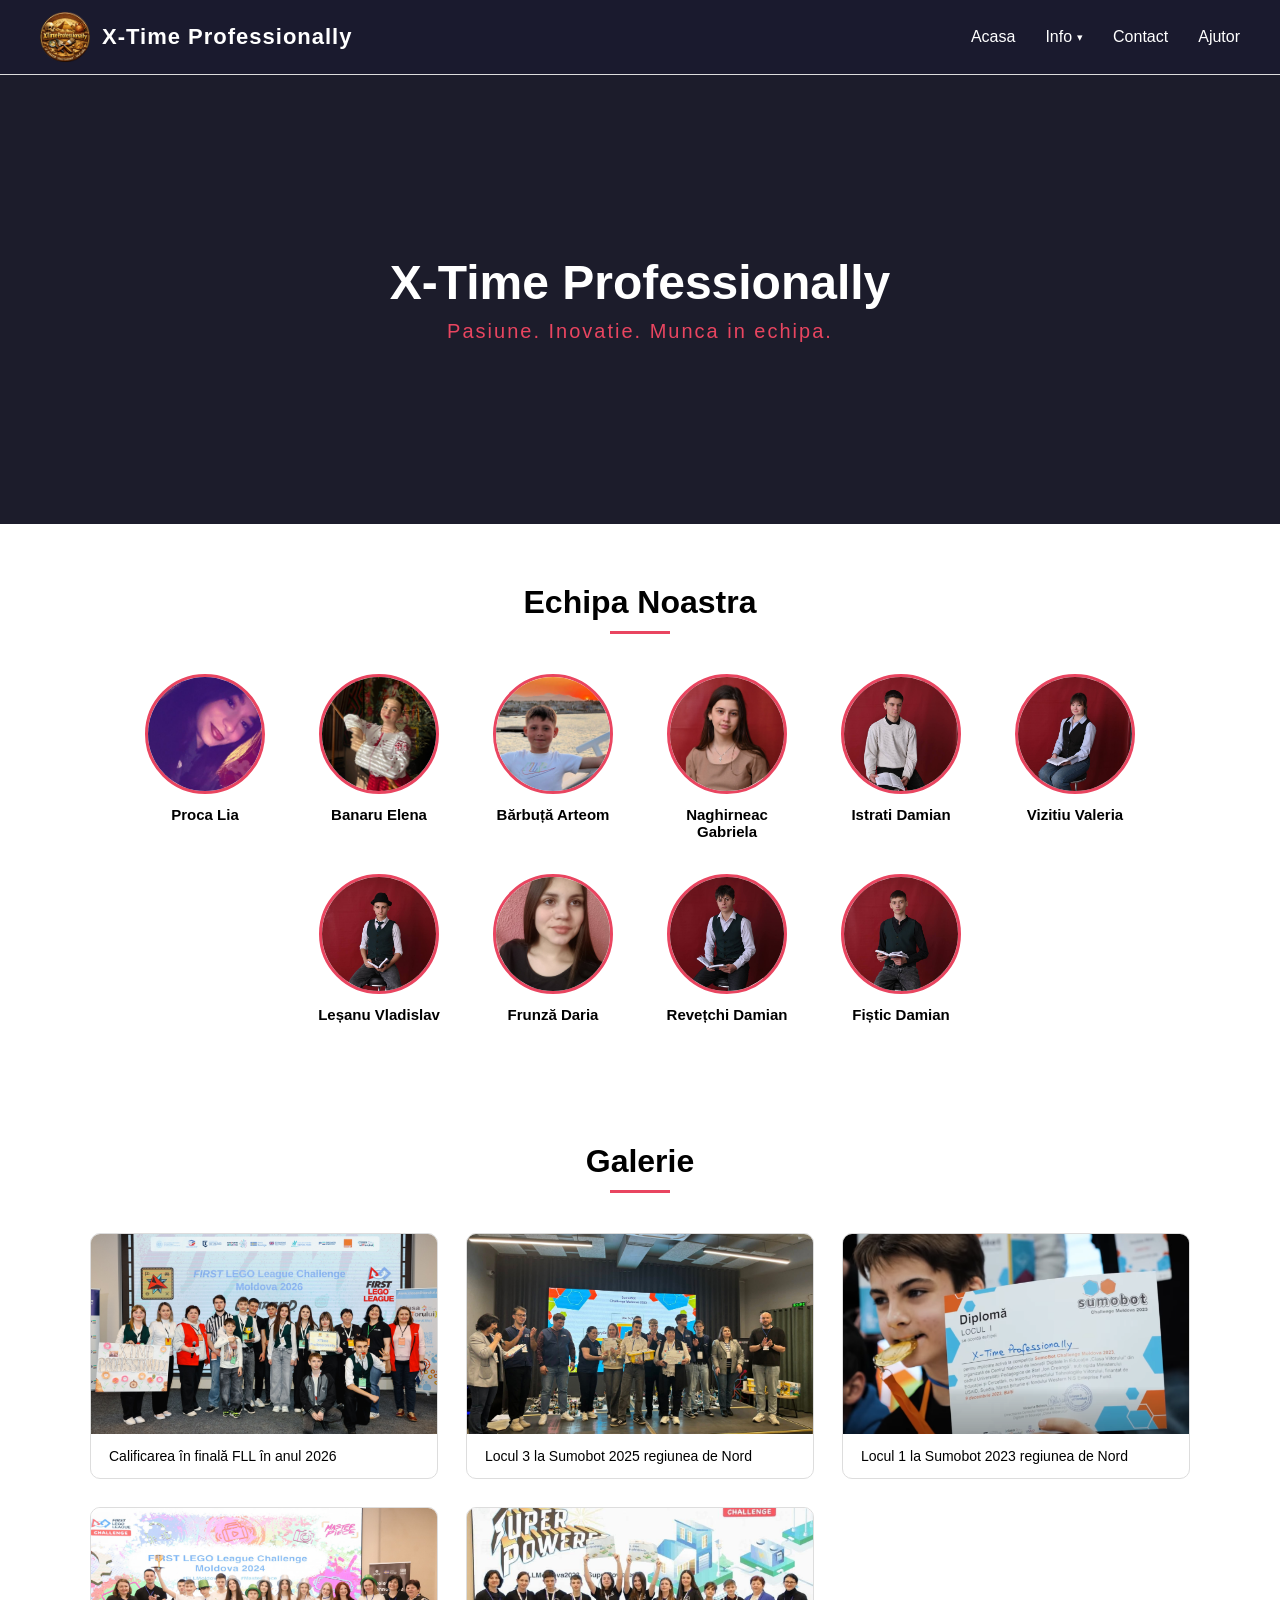
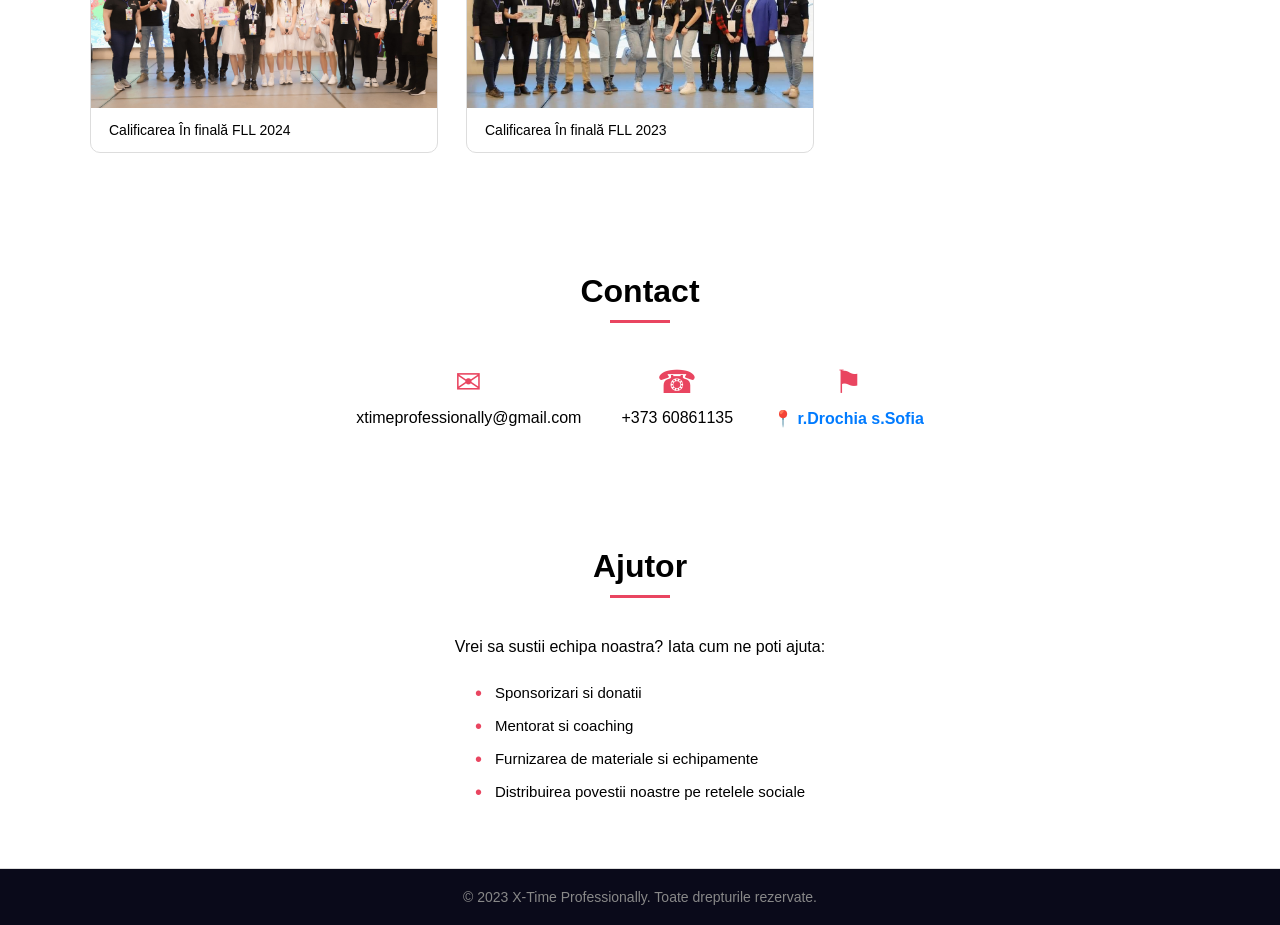
<file: index.html>
<!DOCTYPE html>
<html lang="ro">
<head>
  <meta charset="UTF-8">
  <meta name="viewport" content="width=device-width, initial-scale=1.0">
  <title>X-Time Professionally</title>
  <link rel="stylesheet" href="style.css">
</head>
<body>

  <!-- HEADER -->
  <header class="header">
    <div class="logo">
      <img src="poze/logo.png" alt="X-Time Logo">
      <span class="logo-text">X-Time Professionally </span>
    </div>
    <nav class="nav">
      <a href="#home" class="nav-link">Acasa</a>
      <div class="nav-item-dropdown">
        <button class="nav-link dropdown-toggle" id="infoBtn">
          Info
          <span class="dropdown-arrow">&#9662;</span>
        </button>
        <div class="dropdown-menu" id="dropdownMenu">
          <a href="html unde am participat/fll2026.html" class="dropdown-link">FLL 2026</a>
          <a href="html unde am participat/sumobot2025.html" class="dropdown-link">Sumobot 2025</a>
          <a href="html unde am participat/ftc2024.html" class="dropdown-link">Sumobot 2023</a>
        </div>
      </div>
      <a href="#contacts" class="nav-link">Contact</a>
      <a href="#help" class="nav-link">Ajutor</a>
    </nav>
    <button class="menu-btn" id="menuBtn">&#9776;</button>
  </header>

  <!-- ACASA -->
  <section id="home" class="hero">
    <div class="hero-content">
      <h1>X-Time Professionally</h1>
      <p>Pasiune. Inovatie. Munca in echipa.</p>
    </div>
  </section>

  <!-- ECHIPA -->
  <section id="team" class="section team-section">  
    <h2 class="section-title">Echipa Noastra</h2>
    <div class="team-grid">
      <div class="member">
        <div class="member-photo lia">
          <img src="poze/lia.jpg" alt="Proca Lia">
        </div>
        <p class="member-name">Proca Lia</p>
      </div>
      <div class="member">
        <div class="member-photo elena">
          <img src="poze/Elena.jpg" alt="Banaru Elena">
        </div>
        <p class="member-name">Banaru Elena</p>
      </div>
      <div class="member">
        <div class="member-photo arteom">
          <img src="poze/Arteom.jpg" alt="Bărbuță Arteom">
        </div>
        <p class="member-name">Bărbuță Arteom</p>
      </div>
      <div class="member">
        <div class="member-photo gabriela">
          <img src="poze/gabriela.jpg" alt="Naghirneac Gabriela">
        </div>
        <p class="member-name">Naghirneac Gabriela</p>
      </div>
      <div class="member">
        <div class="member-photo damianI">
          <img src="poze/Damian.I.jpg" alt="Istrati Damian">
        </div>
        <p class="member-name">Istrati Damian</p>
      </div>
      <div class="member">
        <div class="member-photo valerica">
          <img src="poze/Valerica.jpg" alt="Vizitiu Valeria">
        </div>
        <p class="member-name">Vizitiu Valeria</p>
      </div>
      <div class="member">
         <div class="member-photo vlad">
          <img src="poze/Vlad.jpg" alt="Leșanu Vladislav">
        </div>
        <p class="member-name">Leșanu Vladislav</p>
      </div>
      <div class="member">
        <div class="member-photo daria">
          <img src="poze/Daria.jpg" alt="Frunză Daria">
        </div>
        <p class="member-name">Frunză Daria</p>
      </div>
      <div class="member">
        <div class="member-photo damianR">
          <img src="poze/Damian.R.jpg" alt=" Revețchi Damian">
        </div>
        <p class="member-name">Revețchi Damian</p>
      </div>
      <div class="member">
        <div class="member-photo damianF">
          <img src="poze/DamianF.jpg" alt=" Fiștic Damian">
        </div>
        <p class="member-name">Fiștic Damian</p>
      </div>
    </div>
  </section>

  <!-- GALERIE -->
  <section id="gallery" class="section gallery-section">
    <h2 class="section-title">Galerie</h2>
    <div class="gallery-grid">
      <div class="gallery-card">
        <div class="gallery-img"><img src="poze/poza toata echipa.jpg" alt="Foto 1"></div>
        <p class="gallery-desc">Calificarea în finală FLL în anul 2026</p>
      </div>
      <div class="gallery-card">
        <div class="gallery-img"><img src="poze/poza smobot.jpg" alt="Foto 2"></div>
        <p class="gallery-desc">Locul 3 la Sumobot 2025 regiunea de Nord</p>
      </div>
      <div class="gallery-card">
        <div class="gallery-img"><img src="poze/poza x-time locul 1 vlad.png"  alt="Foto 3"></div>
        <p class="gallery-desc">Locul 1 la Sumobot 2023 regiunea de Nord</p>
      </div>
      <div class="gallery-card">
        <div class="gallery-img"><img src="poze/fll2024 poza.jpg" alt="Foto 4"></div>
        <p class="gallery-desc">Calificarea În finală FLL 2024 </p>
      </div>
      <div class="gallery-card">
        <div class="gallery-img"><img src="poze/fll2023.jpg" alt="Foto 4"></div>
        <p class="gallery-desc">Calificarea În finală FLL 2023 </p>
      </div>
    </div>
  </section>

  <!-- CONTACT -->
  <section id="contacts" class="section contacts-section">
    <h2 class="section-title">Contact</h2>
    <div class="contacts-content">
      <div class="contact-item">
        <span class="contact-icon">&#9993;</span>
        <p>xtimeprofessionally@gmail.com</p>
      </div>
      <div class="contact-item">
        <span class="contact-icon">&#9742;</span>
        <p>+373 60861135</p>
      </div>
      <div class="contact-item">
        <span class="contact-icon">&#9873;</span>
        
        <style>
        .link-maps {
         color: #007BFF;
        text-decoration: none;
        font-weight: bold;
        }

        .link-maps:hover {
            text-decoration: underline;
            color: #ff0000;
        }
        </style>

        <a href="https://www.google.com/maps?q=47.944292,27.860475" target="_blank" class="link-maps">
            📍 r.Drochia s.Sofia
        </a>
      </div>
    </div>
  </section>

  <!-- AJUTOR -->
  <section id="help" class="section help-section">
    <h2 class="section-title">Ajutor</h2>
    <div class="help-content">
      <p>Vrei sa sustii echipa noastra? Iata cum ne poti ajuta:</p>
      <ul>
        <li>Sponsorizari si donatii</li>
        <li>Mentorat si coaching</li>
        <li>Furnizarea de materiale si echipamente</li>
        <li>Distribuirea povestii noastre pe retelele sociale</li>
      </ul>
    </div>
  </section>

  <!-- FOOTER -->
  <footer class="footer">
    <p>&copy; 2023 X-Time Professionally. Toate drepturile rezervate.</p>
  </footer>

  <script src="script.js"></script>
</body>
</html>
</file>
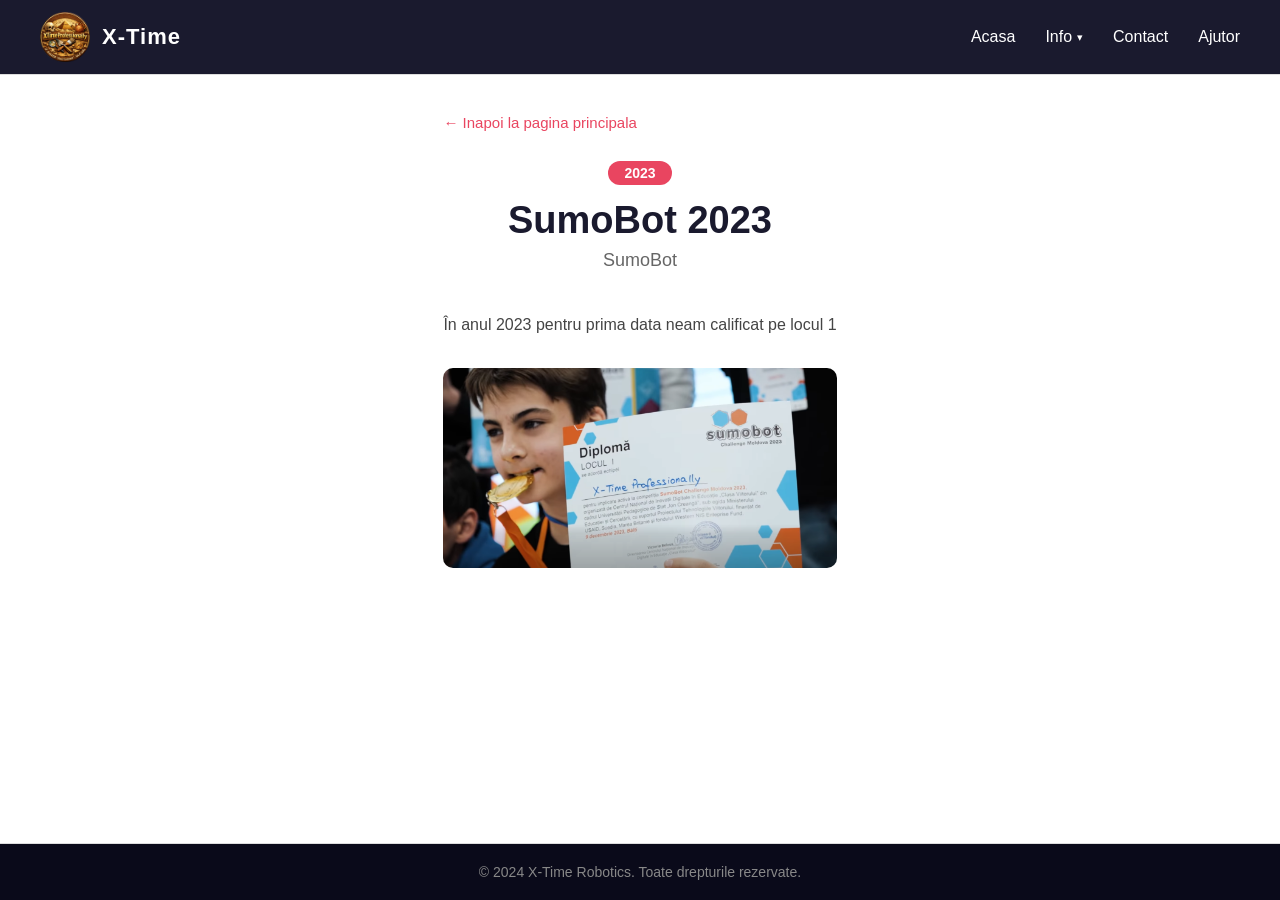
<file: html unde am participat/ftc2024.html>
<!DOCTYPE html>
<html lang="ro">
<head>
  <meta charset="UTF-8">
  <meta name="viewport" content="width=device-width, initial-scale=1.0">
  <title>SumoBot 2023 - X-Time Professionally</title>
  <link rel="stylesheet" href="../style.css">
  <link rel="stylesheet" href="../competition.css">
</head>
<body class="page">
  <header class="header">
    <div class="logo">
      <img src="../poze/logo.png" alt="X-Time Logo">
      <span class="logo-text">X-Time</span>
    </div>
    <nav class="nav">
      <a href="../index.html" class="nav-link">Acasa</a>
      <div class="nav-item-dropdown">
        <button class="nav-link dropdown-toggle" id="infoBtn">
          Info
          <span class="dropdown-arrow">&#9662;</span>
        </button>
        <div class="dropdown-menu" id="dropdownMenu">
          <a href="fll2026.html" class="dropdown-link">FLL 2026</a>
          <a href="sumobot2025.html" class="dropdown-link">Sumobot 2025</a>
          <a href="ftc2024.html" class="dropdown-link">Sumobot 2023</a>
        </div>
      </div>
      <a href="../index.html#contacts" class="nav-link">Contact</a>
      <a href="../index.html#help" class="nav-link">Ajutor</a>
    </nav>
    <button class="menu-btn" id="menuBtn">&#9776;</button>
  </header>

  <main class="comp-page">
    <a href="../index.html" class="back-link">&larr; Inapoi la pagina principala</a>
    <div class="comp-header">
      <span class="comp-badge">2023</span>
      <h1>SumoBot 2023</h1>
      <p class="comp-subtitle">SumoBot </p>
    </div>
    <div class="comp-body">
      <p>În anul 2023 pentru prima data neam calificat pe locul 1</p>
      <div class="comp-gallery">
        <div class="comp-photo"><img src="../poze/poza x-time locul 1 vlad.png" alt="FTC 2024"></div>
        
      </div>
    </div>
  </main>

  <footer class="footer">
    <p>&copy; 2024 X-Time Robotics. Toate drepturile rezervate.</p>
  </footer>
  <script src="../script.js"></script>
</body>
</html>
</file>
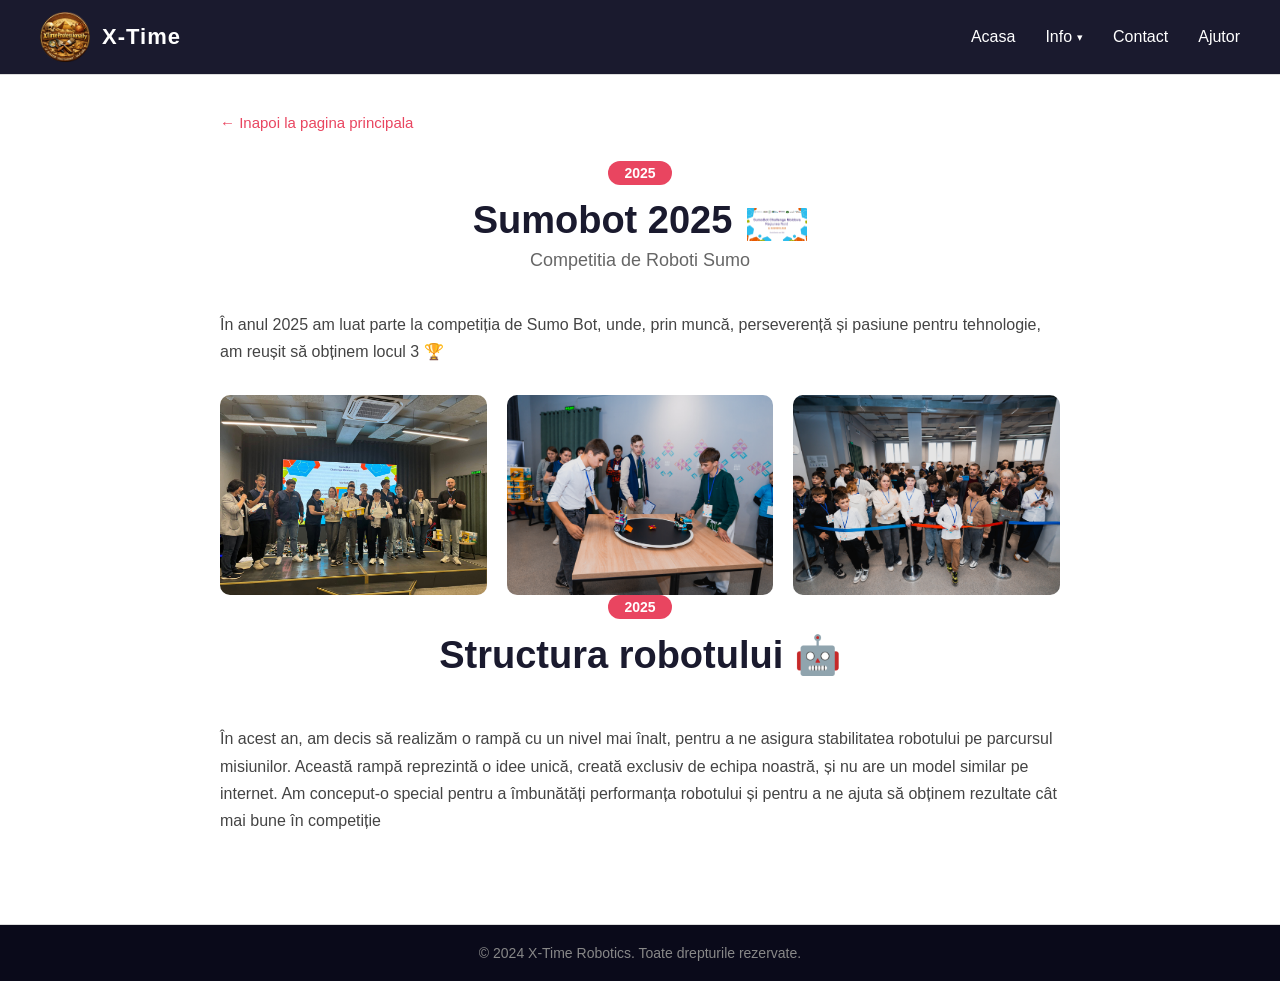
<file: html unde am participat/sumobot2025.html>
<!DOCTYPE html>
<html lang="ro">
<head>
  <meta charset="UTF-8">
  <meta name="viewport" content="width=device-width, initial-scale=1.0">
  <title>Sumobot 2025 - X-Time Robotics</title>
  <link rel="stylesheet" href="../style.css">
  <link rel="stylesheet" href="../competition.css">
</head>
<body class="page">
  <header class="header">
    <div class="logo">
      <img src="../poze/logo.png" alt="X-Time Logo">
      <span class="logo-text">X-Time</span>
    </div>
    <nav class="nav">
      <a href="../index.html" class="nav-link">Acasa</a>
      <div class="nav-item-dropdown">
        <button class="nav-link dropdown-toggle" id="infoBtn">
          Info
          <span class="dropdown-arrow">&#9662;</span>
        </button>
        <div class="dropdown-menu" id="dropdownMenu">
          <a href="fll2026.html" class="dropdown-link">FLL 2026</a> 
          <a href="sumobot2025.html" class="dropdown-link">SumoBot 2025</a>
          <a href="ftc2024.html" class="dropdown-link">SumoBot 2023</a>
        </div>
      </div>
      <a href="../index.html#contacts" class="nav-link">Contact</a>
      <a href="../index.html#help" class="nav-link">Ajutor</a>
    </nav>
    <button class="menu-btn" id="menuBtn">&#9776;</button>
  </header>

  <main class="comp-page">
    <a href="../index.html" class="back-link">&larr; Inapoi la pagina principala</a>
    <div class="comp-header">
      <span class="comp-badge">2025</span>
        <div class="logo sumobot" >
          <h1 >Sumobot 2025</h1> <img src="../poze/logo sumobot.jpg" alt="X-Time Logo">
        </div>
      <p class="comp-subtitle">Competitia de Roboti Sumo</p>
    </div>
    <div class="comp-body">
      <p>În anul 2025 am luat parte la competiția de Sumo Bot, unde, prin muncă, perseverență și pasiune pentru tehnologie, am reușit să obținem locul 3 🏆</p>
      <div class="comp-gallery">
        <div class="comp-photo"><img src="../poze/poza smobot.jpg" alt="Sumobot 2025"></div>
        <div class="comp-photo"><img src="../poze/poza sumobot 2.jpg" alt="Sumobot 2025"></div>
        <div class="comp-photo"><img src="../poze/poza sumobot 3.jpg" alt="Sumobot 2025"></div>
      </div>
    </div>
    <div class="comp-header">
      <span class="comp-badge">2025</span>
        <div class="logo sumobot" >
          <h1 >Structura robotului 🤖</h1> 
        </div>
    </div>
    <div class="comp-body">
      <p>În acest an, am decis să realizăm o rampă cu un nivel mai înalt, pentru a ne asigura stabilitatea robotului pe parcursul misiunilor. Această rampă reprezintă o idee unică, creată exclusiv de echipa noastră, și nu are un model similar pe internet. Am conceput-o special pentru a îmbunătăți performanța robotului și pentru a ne ajuta să obținem rezultate cât mai bune în competiție</p>
    </div>
  </main>

  <footer class="footer">
    <p>&copy; 2024 X-Time Robotics. Toate drepturile rezervate.</p>
  </footer>
  <script src="../script.js"></script>
</body>
</html>
</file>
<file: style.css>
/* ========== RESET & BASE ========== */
* {
  margin: 0;
  padding: 0;
  box-sizing: border-box;
}

html {
  scroll-behavior: smooth;
}

body {
  font-family: 'Segoe UI', Tahoma, Geneva, Verdana, sans-serif;
  color: #000;
  background: #ffffff;
}

/* ========== HEADER ========== */
.header {
  position: fixed;
  top: 0;
  left: 0;
  width: 100%;
  display: flex;
  align-items: center;
  justify-content: space-between;
  padding: 12px 40px;
  background: #1a1a2e;
  border-bottom: 1px solid #ddd;
  z-index: 1000;
}

.logo {
  display: flex;
  align-items: center;
  gap: 12px;
}

.logo img {
  height: 50px;
}

.logo-text {
  color: #ffffff;
  font-size: 22px;
  font-weight: 700;
  letter-spacing: 1px;
}

/* ========== NAV BUTTONS ========== */
.nav {
  display: flex;
  align-items: center;
  gap: 30px;
}

.nav-link {
  color: #ffffff;
  text-decoration: none;
  font-size: 16px;
  font-weight: 500;
  padding: 6px 0;
  background: none;
  border: none;
  cursor: pointer;
  transition: color 0.3s;
}

.nav-link:hover {
  color: #e94560;
}

/* ========== INFO DROPDOWN ========== */
.nav-item-dropdown {
  position: relative;
  display: flex;
  align-items: center;
}

.dropdown-toggle {
  display: inline-flex;
  align-items: center;
  gap: 5px;
  padding: 6px 0;
}

.dropdown-arrow {
  font-size: 11px;
  transition: transform 0.3s;
}

.dropdown-toggle.open .dropdown-arrow {
  transform: rotate(180deg);
}

.dropdown-menu {
  display: none;
  position: absolute;
  top: 100%;
  left: 50%;
  transform: translateX(-50%);
  margin-top: 14px;
  background: #1a1a2e;
  border-radius: 8px;
  min-width: 220px;
  padding: 8px 0;
  border: 1px solid #ddd;
}

.dropdown-menu.open {
  display: block;
}

.dropdown-link {
  display: block;
  padding: 11px 22px;
  color: #bbb;
  text-decoration: none;
  font-size: 15px;
}

.dropdown-link:hover {
  background: #0f3460;
  color: #e94560;
}

/* ========== MOBILE MENU BUTTON ========== */
.menu-btn {
  display: none;
  background: none;
  border: none;
  color: #ffffff; /* Contrast on dark header */
  font-size: 32px;
  cursor: pointer;
  transition: transform 0.3s ease;
}

/* ========== HERO (PRIMUL SLIDE) ========== */
.hero {
  margin-top: 74px;
  height: 50vh;
  display: flex;
  align-items: center;
  justify-content: center;
  background: #1c1c2b;
  text-align: center;
}

.hero-content h1 {
  font-size: 48px;
  color: #fff;
  margin-bottom: 10px;
}

.hero-content p {
  font-size: 20px;
  color: #e94560;
  letter-spacing: 2px;
}

/* ========== SECTIONS ========== */
.section {
  padding: 60px 40px;
  background: #ffffff;
}

.section-title {
  text-align: center;
  font-size: 32px;
  margin-bottom: 40px;
  color: #000;
  position: relative;
}

.section-title::after {
  content: '';
  display: block;
  width: 60px;
  height: 3px;
  background: #e94560;
  margin: 10px auto 0;
}

/* ========== TEAM ========== */
.team-section {
  background: #ffffff;
}

.team-grid {
  display: flex;
  flex-wrap: wrap;
  justify-content: center;
  gap: 34px;
  max-width: 1100px;
  margin: 0 auto;
}

.member {
  text-align: center;
  width: 140px;
}

.member-photo {
  width: 120px;
  height: 120px;
  border-radius: 50%;
  overflow: hidden;
  margin: 0 auto 12px;
  border: 3px solid #e94560;
}

.member-photo.lia img {
  object-position: center 30%;
}
.member-photo.elena img {
  object-position: center 90%;
}
.member-photo.arteom img {
  object-position: 100% center;
}
.member-photo.gabriela img {
  object-position: center 20%;
}
.member-photo.damianI img {
  object-position: 100% center;
  object-position: center 30%;
}
.member-photo.vlad img {
  object-position: center 30%;
}
.member-photo.damianR img {
  object-position: center 30%;
}
.member-photo.damianF img {
  object-position: center 30%;
}



.member-photo img {
  width: 100%;
  height: 100%;
  object-fit: cover;
  
}

.member-name {
  font-size: 15px;
  font-weight: 600;
  color: #000;
}

/* ========== GALLERY ========== */
.gallery-section {
  background: #ffffff;
}

.gallery-grid {
  display: grid;
  grid-template-columns: repeat(auto-fill, minmax(300px, 1fr));
  gap: 28px;
  max-width: 1100px;
  margin: 0 auto;
}

.gallery-card {
  border: 1px solid #ddd;
  border-radius: 10px;
  overflow: hidden;
  background: #ffffff;
  transition: transform 0.3s, box-shadow 0.3s;
}

.gallery-card:hover {
  transform: translateY(-4px);
  box-shadow: 0 8px 20px rgba(0,0,0,0.15);
}

.gallery-img {
  width: 100%;
  height: 200px;
  overflow: hidden;
}

.gallery-img img {
  width: 100%;
  height: 100%;
  object-fit: cover;
}

.gallery-desc {
  padding: 14px 18px;
  font-size: 14px;
  color: #000;
}

/* ========== CONTACTS ========== */
.contacts-section {
  background: #ffffff;
}

.contacts-content {
  display: flex;
  flex-wrap: wrap;
  justify-content: center;
  gap: 40px;
  max-width: 800px;
  margin: 0 auto;
}

.contact-item {
  text-align: center;
}

.contact-icon {
  font-size: 32px;
  color: #e94560;
  display: block;
  margin-bottom: 8px;
}

.contact-item p {
  font-size: 16px;
  color: #000;
}

/* ========== HELP ========== */
.help-section {
  background: #ffffff;
}

.help-content {
  max-width: 600px;
  margin: 0 auto;
  text-align: center;
}

.help-content p {
  font-size: 16px;
  margin-bottom: 20px;
  color: #000;
}

.help-content ul {
  list-style: none;
  text-align: left;
  display: inline-block;
}

.help-content li {
  font-size: 15px;
  color: #000;
  padding: 8px 0;
  padding-left: 20px;
  position: relative;
}

.help-content li::before {
  content: '\2022';
  color: #e94560;
  font-size: 20px;
  position: absolute;
  left: 0;
  top: 6px;
}

/* ========== FOOTER ========== */
.footer {
  background: #0a0a1a;
  color: #888;
  text-align: center;
  padding: 20px;
  font-size: 14px;
  border-top: 1px solid #ddd;
}

/* ========== MOBILE ========== */
@media (max-width: 768px) {

  .header {
    padding: 15px 20px;
  }

  .nav {
    display: flex;
    flex-direction: column;
    position: absolute;
    top: 100%;
    left: 0;
    width: 100%;
    background: rgba(26, 26, 46, 0.98);
    backdrop-filter: blur(10px);
    overflow: hidden;
    max-height: 0;
    opacity: 0;
    transition: max-height 0.5s cubic-bezier(0.4, 0, 0.2, 1), opacity 0.4s ease;
    box-shadow: 0 10px 20px rgba(0,0,0,0.5);
    border-bottom-left-radius: 20px;
    border-bottom-right-radius: 20px;
  }

  .nav.open {
    max-height: 450px;
    opacity: 1;
    padding-bottom: 10px;
  }

  .nav-link {
    padding: 16px 0;
    width: 100%;
    text-align: center;
    border-top: 1px solid rgba(255, 255, 255, 0.05); /* very subtle separation */
    font-size: 18px;
  }

  .dropdown-menu {
    position: relative;
    top: 0;
    left: 0;
    transform: none;
    box-shadow: none;
    background: rgba(0, 0, 0, 0.2);
    width: 100%;
    border-radius: 0;
    border: none;
    margin-top: 0;
  }

  .menu-btn {
    display: block;
  }
  
  /* ACASA FIX */
  .hero {
    height: 70vh;
    padding: 0 20px;
    display: flex;
    justify-content: center;
    align-items: center;
  }

  .hero-content h1 {
    font-size: 38px;
    line-height: 1.2;
    margin-bottom: 15px;
  }

  .hero-content p {
    font-size: 18px;
    line-height: 1.5;
  }

  .section {
    padding: 50px 20px;
  }

  .section-title {
    font-size: 28px;
    margin-bottom: 30px;
  }

  .gallery-grid {
    grid-template-columns: 1fr;
  }

  /* CONTACTE FIX */
  .contacts-content {
    flex-direction: column;
    align-items: center;
    gap: 20px;
  }

  .contact-item {
    background: #f4f6f9;
    width: 100%;
    max-width: 350px;
    padding: 25px 20px;
    border-radius: 16px;
    box-shadow: 0 8px 20px rgba(0,0,0,0.06);
    border: 1px solid #eaeaea;
  }

  .contact-icon {
    font-size: 38px;
    margin-bottom: 15px;
  }

  .contact-item p {
    font-size: 18px;
    font-weight: 500;
  }
}
.page{
display:flex;
flex-direction:column;
min-height:100vh;
}
.comp-page{
flex:1;
}

.comp-header {
    text-align: center;
}

.logo.sumobot {
    display: flex;
    justify-content: center; /* centrează pe orizontală */
    align-items: center;     /* aliniază pe verticală */
    gap: 15px;               /* spațiu între text și poză */
}

.logo.sumobot img {
    width: 60px; /* sau cât vrei tu */
    height: auto;
}
</file>
<file: competition.css>
/* ========== COMPETITION PAGE ========== */
.comp-page {
  margin-top: 74px;
  max-width: 900px;
  margin-left: auto;
  margin-right: auto;
  padding: 40px 30px 60px;
}

.back-link {
  display: inline-block;
  color: #e94560;
  text-decoration: none;
  font-size: 15px;
  font-weight: 500;
  margin-bottom: 30px;
  transition: color 0.2s;
}

.back-link:hover {
  color: #c73550;
}

.comp-header {
  text-align: center;
  margin-bottom: 40px;
}

.comp-badge {
  display: inline-block;
  background: #e94560;
  color: #fff;
  font-size: 14px;
  font-weight: 700;
  padding: 4px 16px;
  border-radius: 14px;
  margin-bottom: 14px;
}

.comp-header h1 {
  font-size: 38px;
  color: #1a1a2e;
  margin-bottom: 8px;
}

.comp-subtitle {
  font-size: 18px;
  color: #666;
}

.comp-body p {
  font-size: 16px;
  color: #444;
  line-height: 1.7;
  margin-bottom: 30px;
}

.comp-gallery {
  display: grid;
  grid-template-columns: repeat(auto-fill, minmax(250px, 1fr));
  gap: 20px;
}

.comp-photo {
  border-radius: 10px;
  overflow: hidden;
  background: #ddd;
  height: 200px;
}

.comp-photo img {
  width: 100%;
  height: 100%;
  object-fit: cover;
}

@media (max-width: 768px) {
  .comp-page {
    padding: 30px 20px 40px;
  }

  .comp-header h1 {
    font-size: 28px;
  }

  .comp-gallery {
    grid-template-columns: 1fr;
  }
}
</file>
